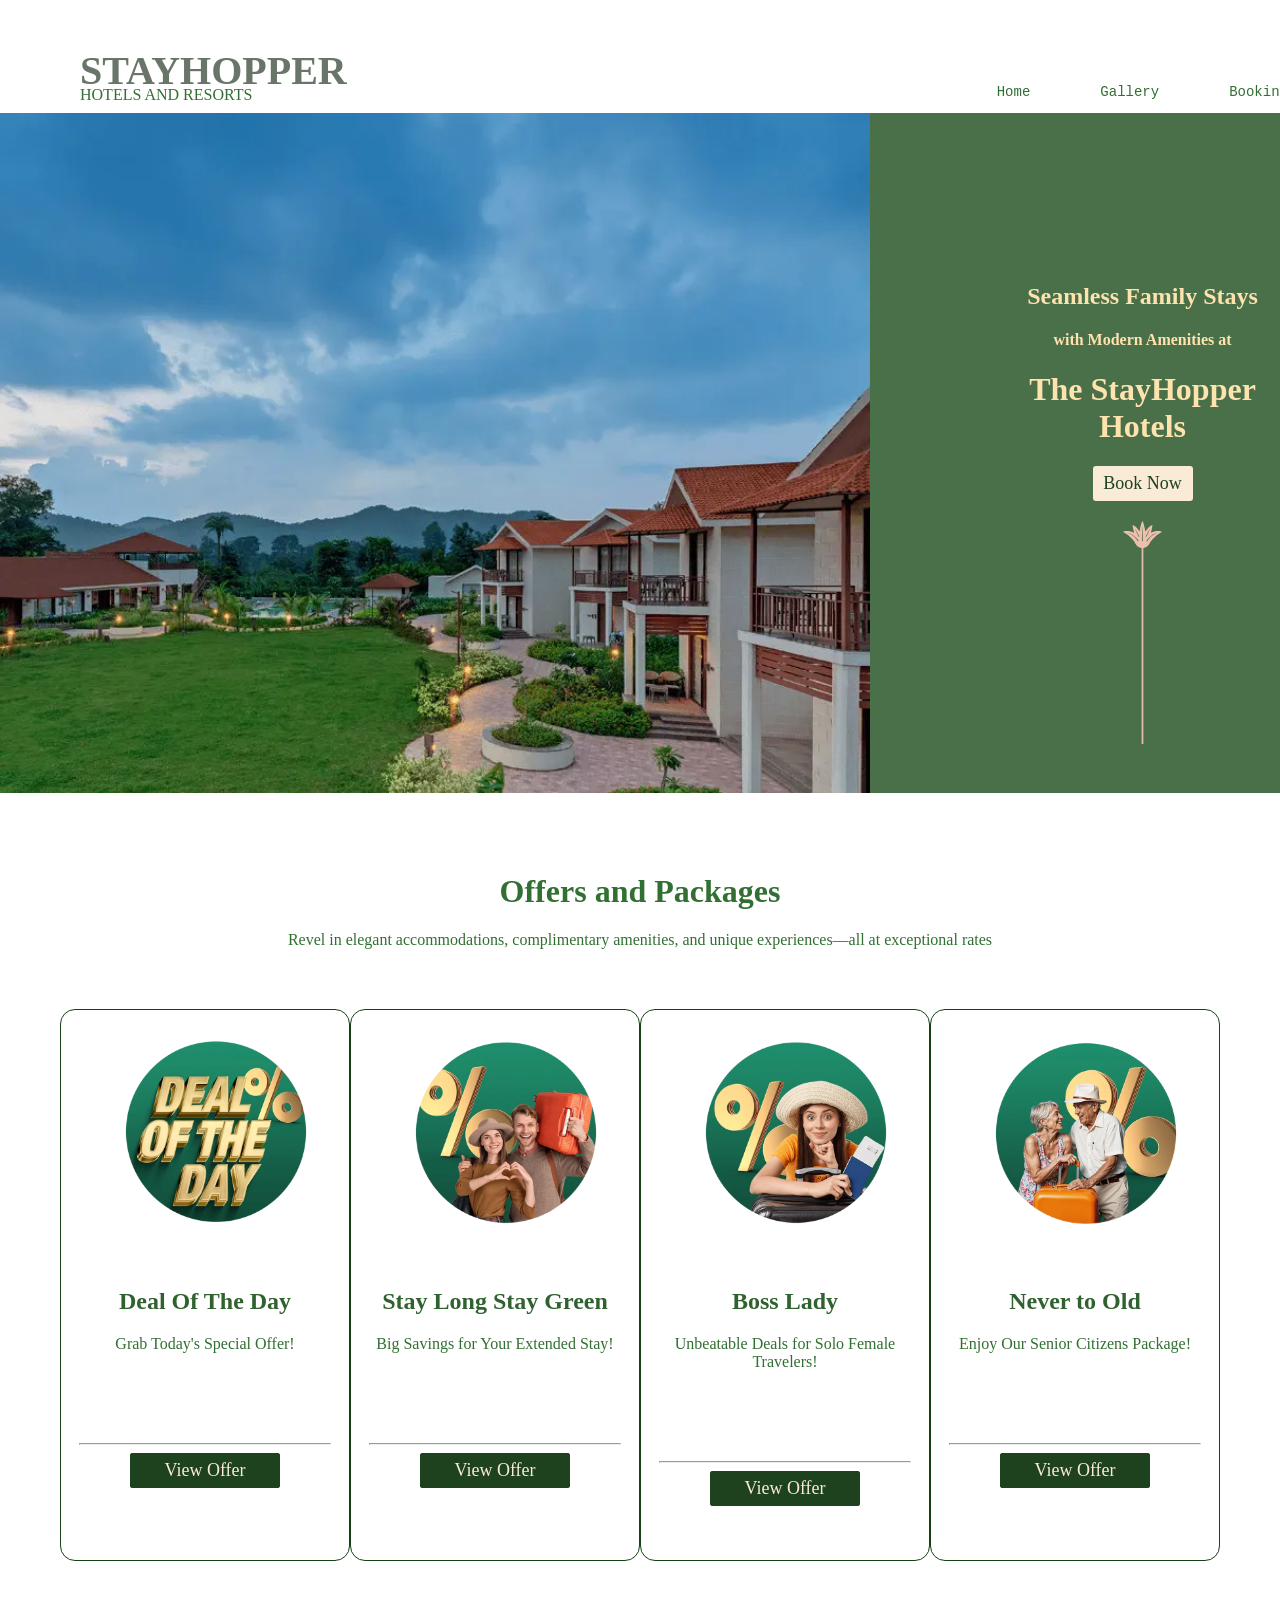
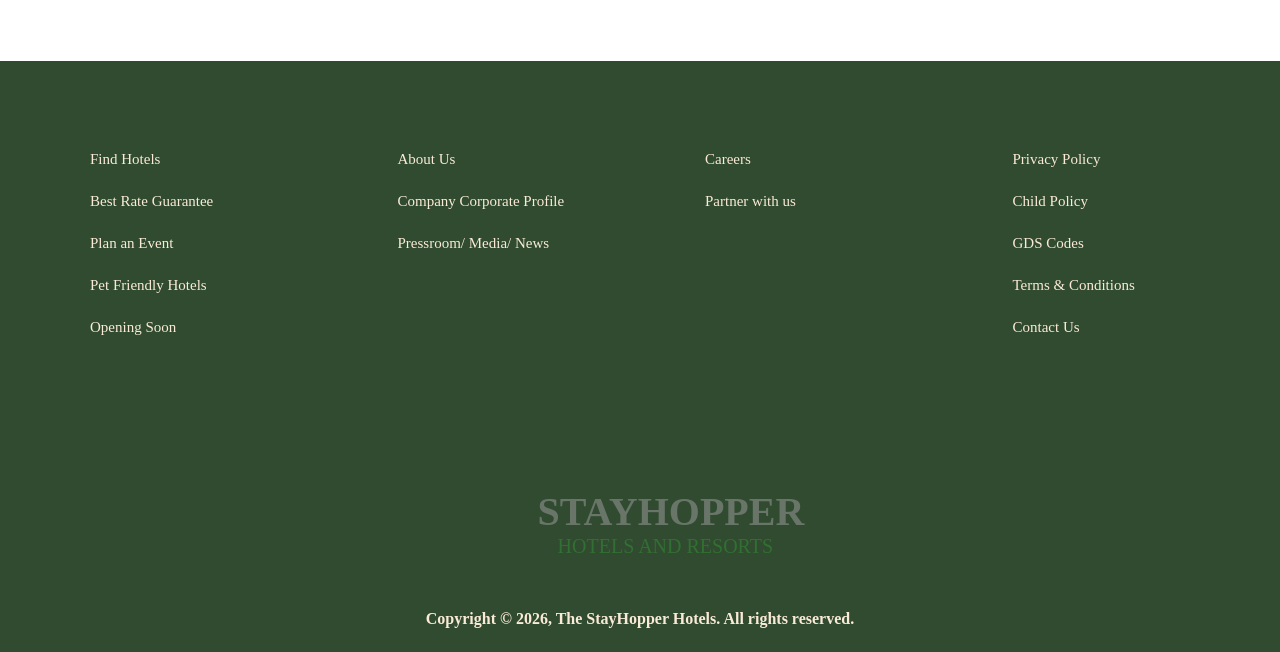
<file: index.html>
<!DOCTYPE html>
<html lang="en">
<head>
    <title>StayHopper</title>
    <link rel="stylesheet" href="style_index.css">
</head>
<body>
    <header>
        <div class="title">
            <div class="stayhopper">
                <h1>STAYHOPPER</h1>
            </div>
            <p class="hotel">HOTELS AND RESORTS</p>
        </div>
        <nav class="navigations">
            <div class="nav">
                <pre><a href="index.html">Home</a></pre>
                <pre><a href="gallery.html">Gallery</a></pre>
                <pre><a href="booking.html">Bookings</a></pre>
                <pre><a href="amenities.html">Amenities </a></pre>
            </div>
        </nav>
    </header>
    <div class="hero">
        <div class="image">
        </div>
        <div class="info">
           <div class="info-content">
            <h2 class="seamless">Seamless Family Stays</h2>
            <h4>with Modern Amenities at</h4>
            <h1>The StayHopper Hotels</h1>
            <div class="button" href="booking.html">
                <button>Book Now</button>
            </div>
            <img src="flower.svg">
           </div>
        </div>
    </div>
    <div class="packages">
        <h1 class="offer-title">Offers and Packages</h1>
        <p>Revel in elegant accommodations, complimentary amenities, and unique experiences—all at exceptional rates</p>

        <div class="card-container">
        <div class="card">
            <div class="card-image">
                <img src="deal.png">
            </div>
            <h2>Deal Of The Day</h2>
            <p>Grab Today's Special Offer!</p>
            <hr>
            <div class="button1">
                <button class="button1">View Offer</button>
            </div>
        </div>
        <div class="card">
            <div class="card-image">
                <img src="stay.png">
            </div>
            <h2>Stay Long Stay Green</h2>
            <p>Big Savings for Your Extended Stay!</p>
            <hr>
            <div class="button1">
                <button class="button1">View Offer</button>
            </div>
        </div>
        <div class="card">
            <div class="card-image">
                <img src="boss.png">
            </div>
            <h2>Boss Lady</h2>
            <p>Unbeatable Deals for Solo Female Travelers!</p>
            <hr>
            <div class="button1">
                <button class="button1">View Offer</button>
            </div>
        </div>
        <div class="card">
            <div class="card-image">
                <img src="old.png">
            </div>
            <h2>Never to Old</h2>
            <p>Enjoy Our Senior Citizens Package!</p>
            <hr>
            <div class="button1">
                <button class="button1">View Offer</button>
            </div>
        </div>
        
        </div>
    </div>

    <div class="footer-container">
        <div class="guide">
            <div class="footer-card">
                <ul>
                    <li>Find Hotels</li>
                    <li>Best Rate Guarantee</li>
                    <li>Plan an Event</li>
                    <li>Pet Friendly Hotels</li>
                    <li>Opening Soon</li>
                </ul>
            </div>
            <div class="footer-card">
                <ul>
                    <li>About Us</li>
                    <li>Company Corporate Profile</li>
                    <li>Pressroom/ Media/ News</li>
                </ul>
            </div>
            <div class="footer-card">
                <ul>
                    <li>Careers</li>
                    <li>Partner with us</li>
                </ul>
            </div>
            <div class="footer-card">
                <ul>
                    <li>Privacy Policy</li>
                    <li>Child Policy</li>
                    <li>GDS Codes</li>
                    <li>Terms & Conditions</li>
                    <li>Contact Us</li>
                </ul>
            </div>
        </div>
        
        <div class="stayhopper1">
                <h1 class="footer-title">STAYHOPPER</h1>
                <p class="hotel1">HOTELS AND RESORTS</p>
            </div>
        <div class="copyright">
            <h4>Copyright © 2026, The StayHopper Hotels. All rights reserved.</h4>
        </div>
    </div>
</body>
</html>
</file>
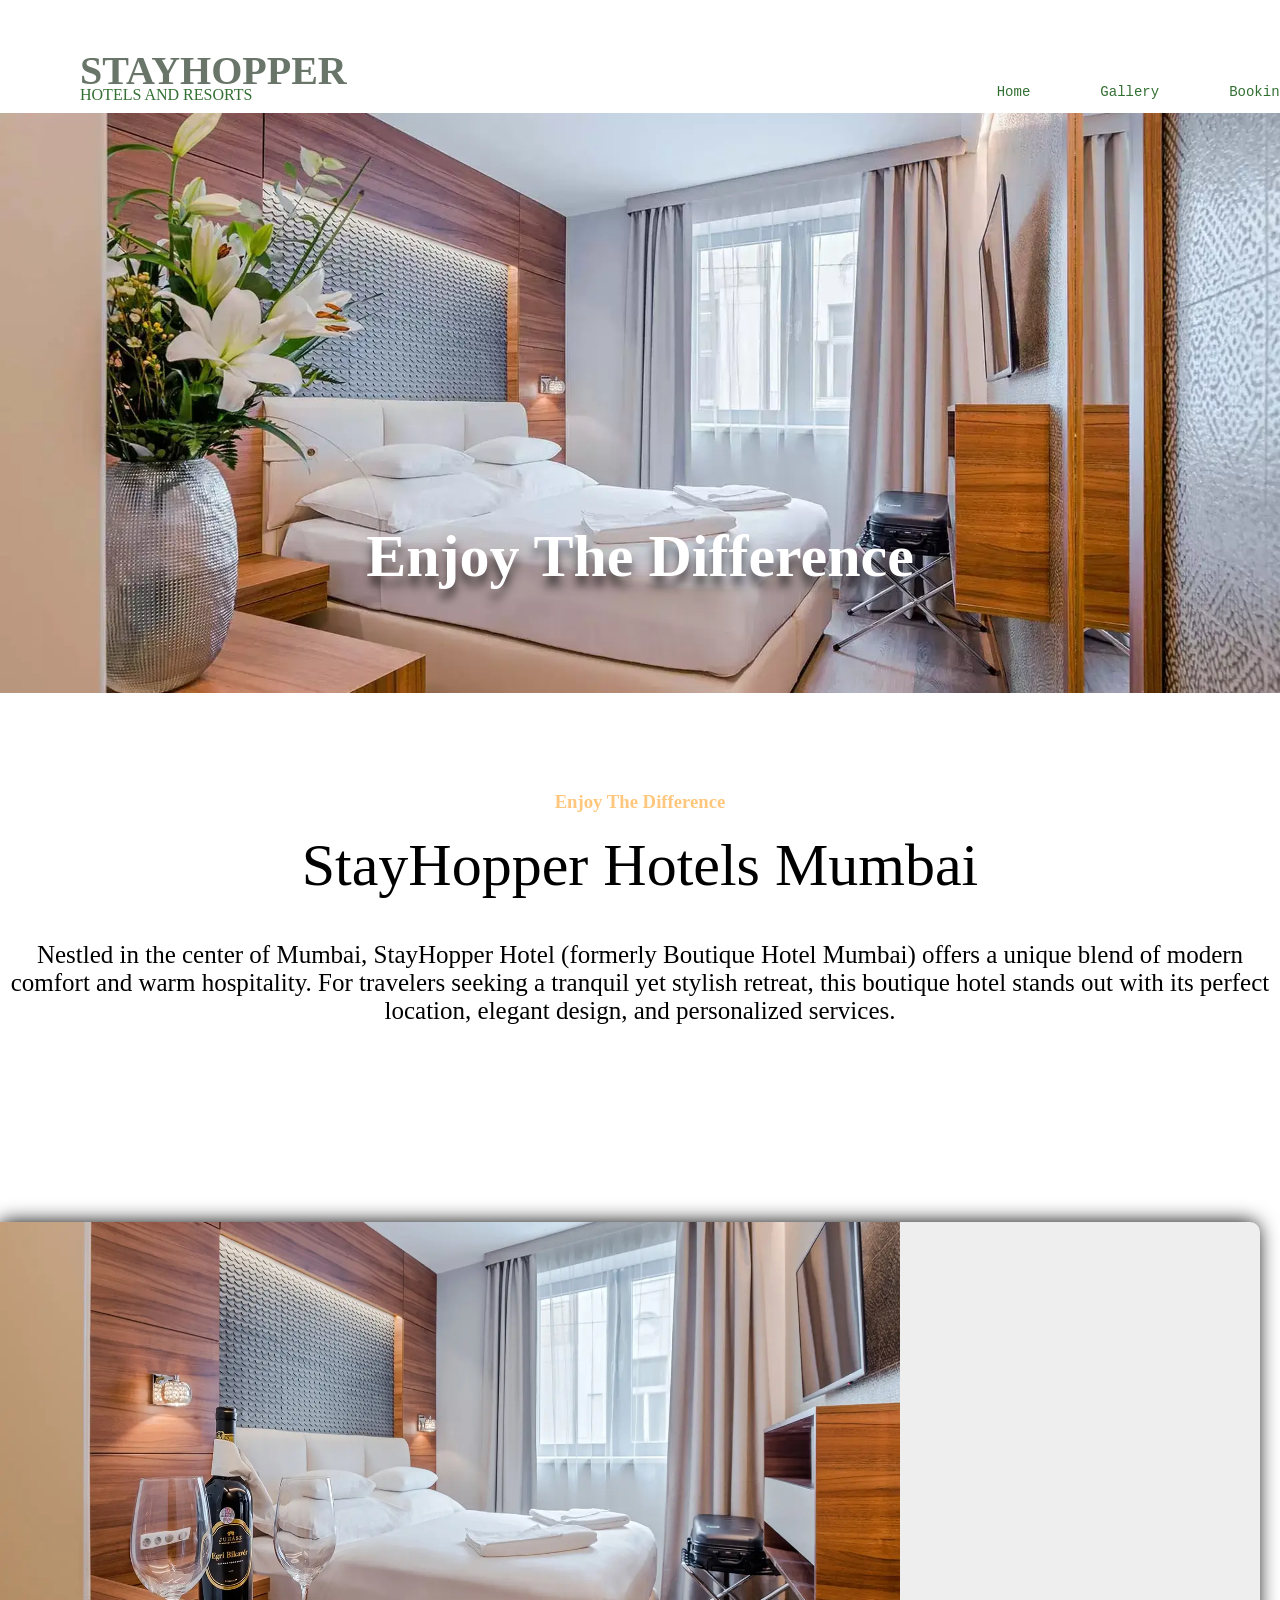
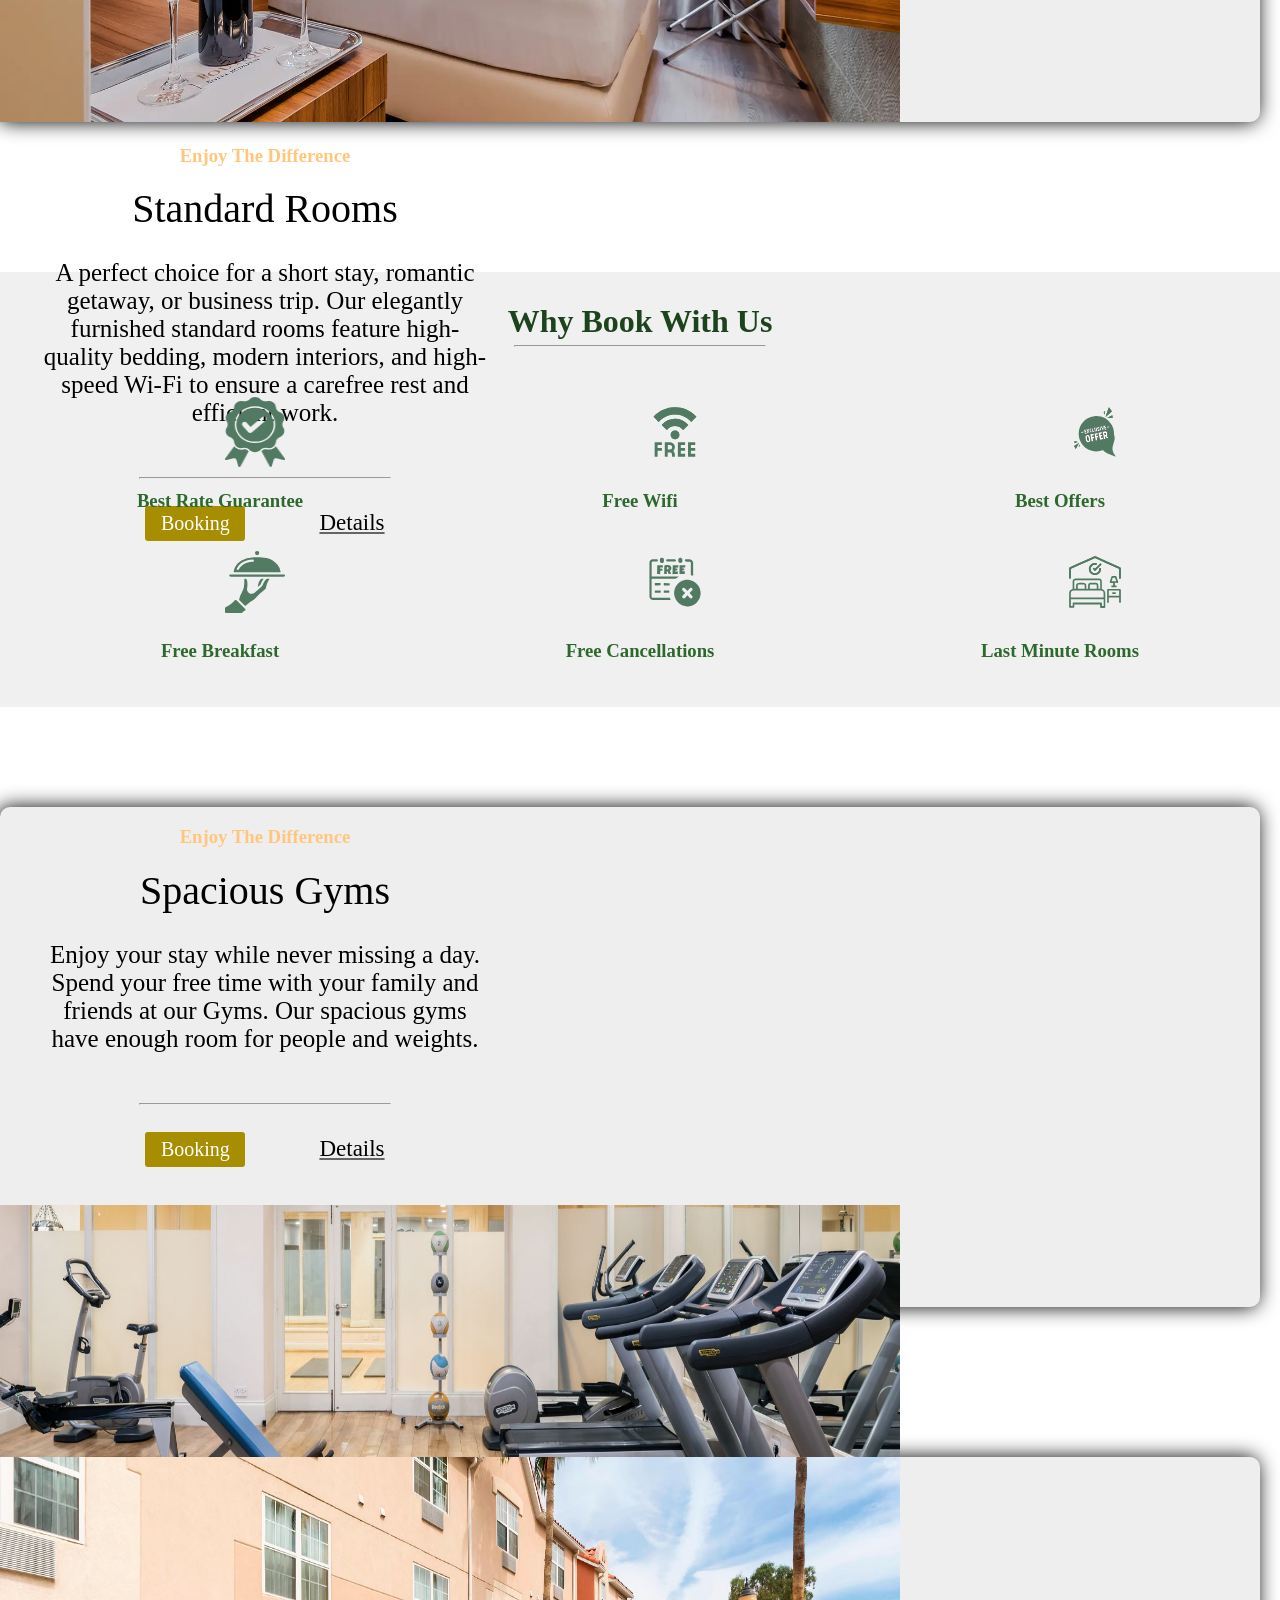
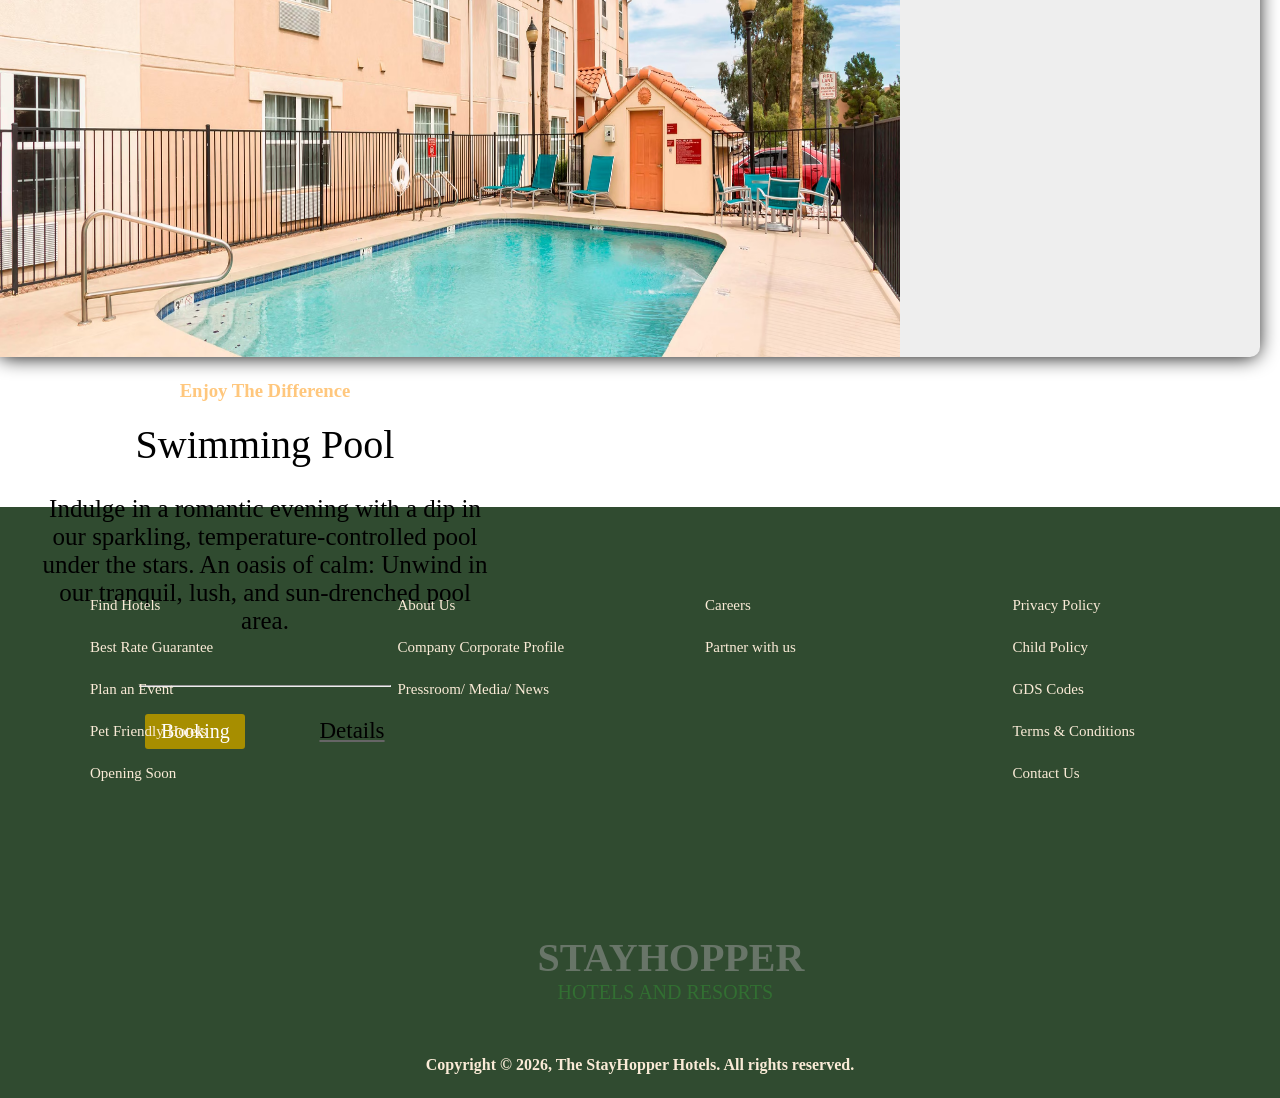
<file: amenities.html>
<!DOCTYPE html>
<html lang="en">
<head>
    <title>StayHopper</title>
    <link rel="stylesheet" href="style_index.css">
    <link rel="stylesheet" href="style_amenities.css">
    <script src="script.js"></script>
</head>
<body>
    <header>
        <div class="title">
            <div class="stayhopper">
                <h1>STAYHOPPER</h1>
            </div>
            <p class="hotel">HOTELS AND RESORTS</p>
        </div>
        <nav class="navigations">
            <div class="nav">
                <pre><a href="index.html">Home</a></pre>
                <pre><a href="gallery.html">Gallery</a></pre>
                <pre><a href="booking.html">Bookings</a></pre>
                <pre><a href="amenities.html">Amenities </a></pre>
            </div>
        </nav>
    </header>

    <div class="amenity-head">
        <div class="slides">
            <img class="slide" alt="Image #1" src="Amenities/image3.png">
        </div>
        <h1 class="amenities-title">Enjoy The Difference</h1>
    </div>
    <div class="hero">
        <h3 style="color: rgb(255, 199, 125);">Enjoy The Difference</h3>
        <h1 style="font-size:60px;font-weight:lighter;margin-top:0px;">StayHopper Hotels Mumbai</h1>
        <p style="font-size:25px;color: black;">Nestled in the center of Mumbai, StayHopper Hotel (formerly Boutique Hotel Mumbai) offers a unique blend of modern comfort and warm hospitality. For travelers seeking a tranquil yet stylish retreat, this boutique hotel stands out with its perfect location, elegant design, and personalized services.</p>
    </div>

    <div class="room">
        <div class="room-image">
            <img class="room-image" src="Amenities/standard-room.png">
        </div>
        <div class="room-text">
            <h3 style="color: rgb(255, 199, 125);">Enjoy The Difference</h3>
            <h1 style="font-size:40px; font-weight:lighter;margin-top:0px;">Standard Rooms</h1>
            <p style="font-size:25px; color:black;">A perfect choice for a short stay, romantic getaway, or business trip. Our elegantly furnished standard rooms feature high-quality bedding, modern interiors, and high-speed Wi-Fi to ensure a carefree rest and efficient work.</p>
            <hr style="margin-top:50px;">
            <div class="booker">
                <button class="booking">Booking</button>
                <p class="details">Details</p>
                
                <br><br>
            </div>
        </div>
    </div>
    <div class="amenities-container">
        <h1 class="why-book">Why Book With Us</h1>
        <hr style="margin-top:5px; margin-bottom:50px;">
        <div class="amenities">
            <div class="acard">
                <img src="Amenities/rate.png">
                <h3>Best Rate Guarantee</h3>
            </div>
            <div class="acard">
                <img src="Amenities/wifi.svg">
                <h3>Free Wifi</h3>
            </div>
            <div class="acard">
                <img src="Amenities/offer.svg">
                <h3>Best Offers</h3>
            </div>
            <div class="acard">
                <img src="Amenities/break.svg">
                <h3>Free Breakfast</h3>
            </div>
            <div class="acard">
                <img src="Amenities/cancel.svg">
                <h3>Free Cancellations</h3>
            </div>
            <div class="acard">
                <img src="Amenities/roomav.svg">
                <h3>Last Minute Rooms</h3>
            </div>
        </div>
    </div>

    <div class="room">
        <div class="room-text" style="margin-right:20px;">
            <h3 style="color: rgb(255, 199, 125);">Enjoy The Difference</h3>
            <h1 style="font-size:40px; font-weight:lighter;margin-top:0px;">Spacious Gyms</h1>
            <p style="font-size:25px; color:black;">Enjoy your stay while never missing a day. Spend your free time with your family and friends at our Gyms. Our spacious gyms have enough room for people and weights.</p>
            <hr style="margin-top:50px;">
            <div class="booker">
                <button class="booking">Booking</button>
                <p class="details">Details</p>
                
                <br><br>
            </div>
        </div>
        <div class="room-image">
            <img class="room-image" src="Amenities/gym.png">
        </div>
    </div>

    <div class="room">
        <div class="room-image">
            <img class="room-image" src="Amenities/pool.png">
        </div>
        <div class="room-text" style="margin-right:20px;">
            <h3 style="color: rgb(255, 199, 125);">Enjoy The Difference</h3>
            <h1 style="font-size:40px; font-weight:lighter;margin-top:0px;">Swimming Pool</h1>
            <p style="font-size:25px; color:black;">Indulge in a romantic evening with a dip in our sparkling, temperature-controlled pool under the stars. An oasis of calm: Unwind in our tranquil, lush, and sun-drenched pool area.</p>
            <hr style="margin-top:50px;">
            <div class="booker">
                <button class="booking">Booking</button>
                <p class="details">Details</p>
                
                <br><br>
            </div>
        </div>
    </div>

    <div class="footer-container">
        <div class="guide">
            <div class="footer-card">
                <ul>
                    <li>Find Hotels</li>
                    <li>Best Rate Guarantee</li>
                    <li>Plan an Event</li>
                    <li>Pet Friendly Hotels</li>
                    <li>Opening Soon</li>
                </ul>
            </div>
            <div class="footer-card">
                <ul>
                    <li>About Us</li>
                    <li>Company Corporate Profile</li>
                    <li>Pressroom/ Media/ News</li>
                </ul>
            </div>
            <div class="footer-card">
                <ul>
                    <li>Careers</li>
                    <li>Partner with us</li>
                </ul>
            </div>
            <div class="footer-card">
                <ul>
                    <li>Privacy Policy</li>
                    <li>Child Policy</li>
                    <li>GDS Codes</li>
                    <li>Terms & Conditions</li>
                    <li>Contact Us</li>
                </ul>
            </div>
        </div>
        
        <div class="stayhopper1">
                <h1 class="footer-title">STAYHOPPER</h1>
                <p class="hotel1">HOTELS AND RESORTS</p>
            </div>
        <div class="copyright">
            <h4>Copyright © 2026, The StayHopper Hotels. All rights reserved.</h4>
        </div>
    </div>
</body>
</html>
</file>
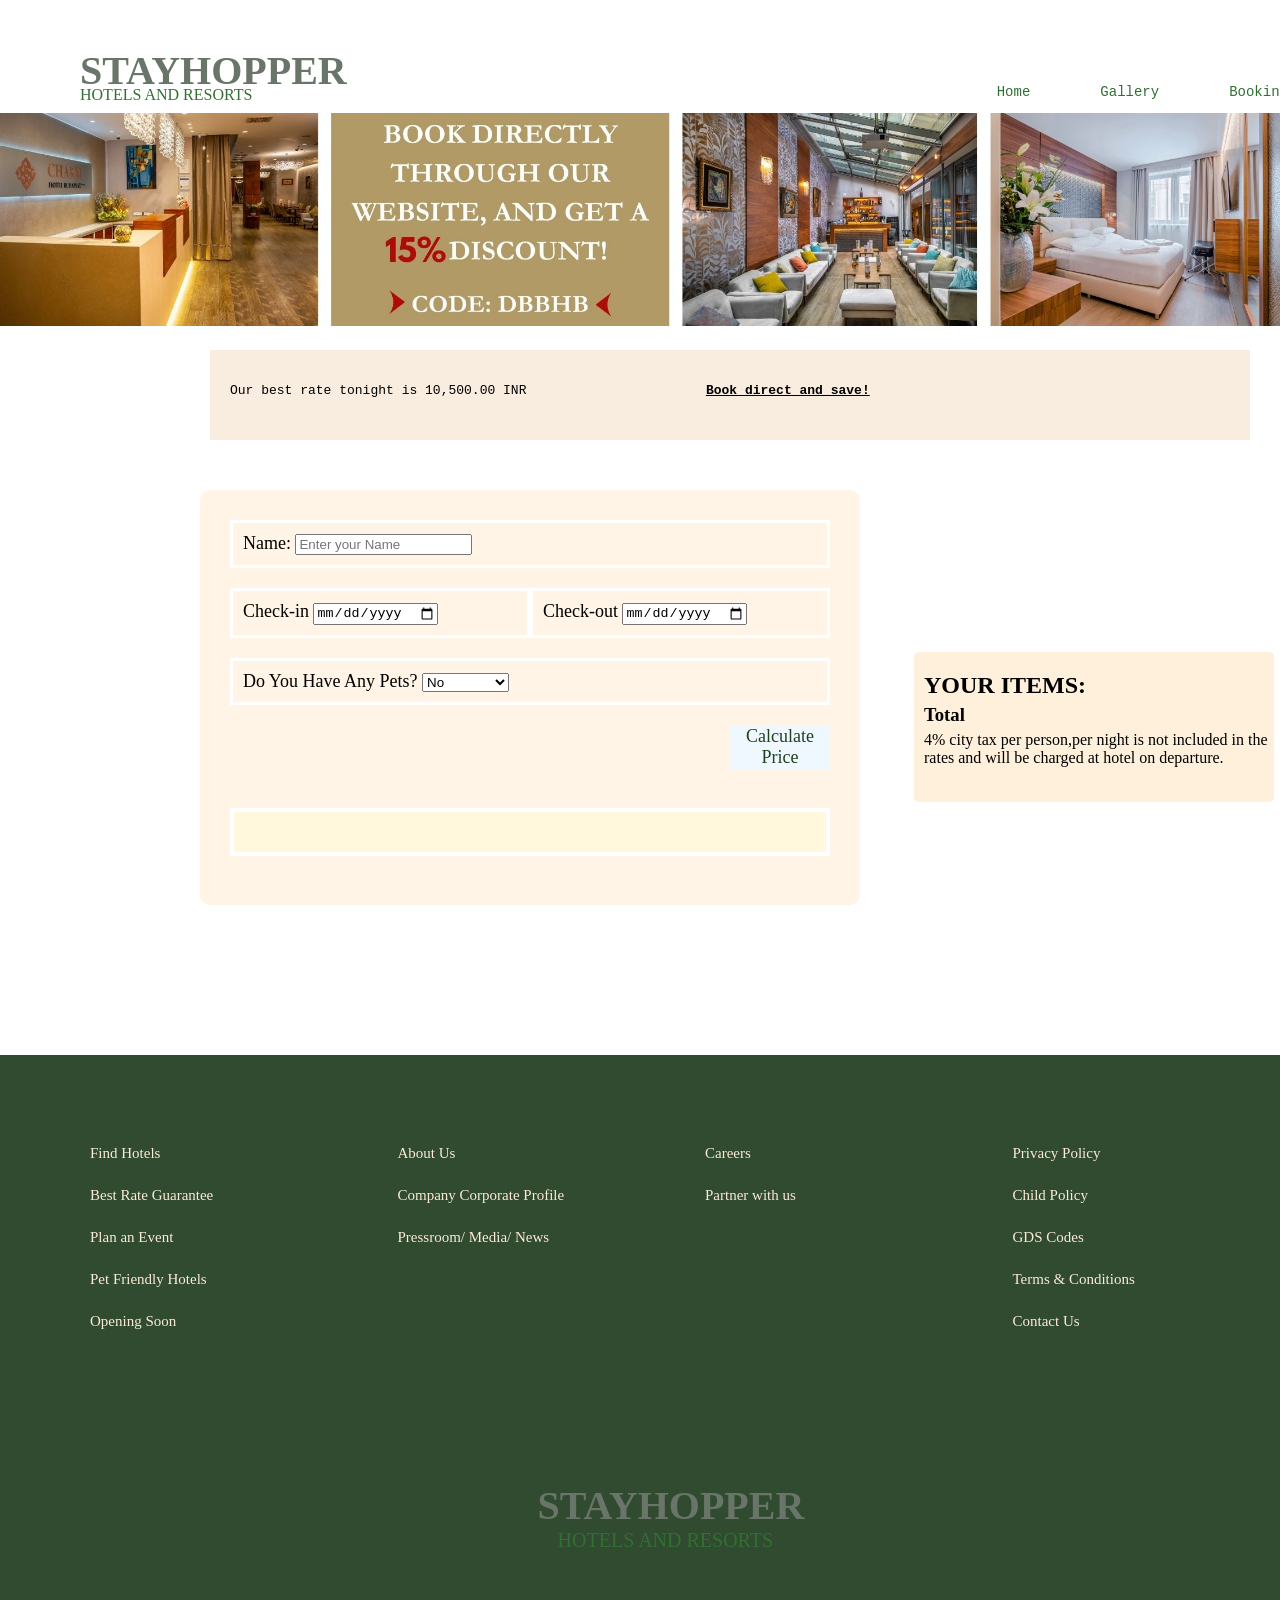
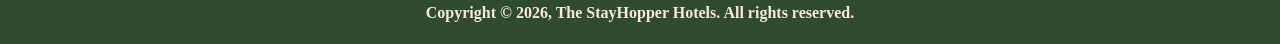
<file: booking.html>
<!DOCTYPE html>
<html lang="en">
<head>
    <title>StayHopper</title>
    <link rel="stylesheet" href="style_index.css">
    <link rel="stylesheet" href="style_booking.css">
    <script src="script.js"></script>
</head>
<body>
    <header>
        <div class="title">
            <div class="stayhopper">
                <h1>STAYHOPPER</h1>
            </div>
            <p class="hotel">HOTELS AND RESORTS</p>
        </div>
        <nav class="navigations">
            <div class="nav">
                <pre><a href="index.html">Home</a></pre>
                <pre><a href="gallery.html">Gallery</a></pre>
                <pre><a href="booking.html">Bookings</a></pre>
                <pre><a href="amenities.html">Amenities </a></pre>
            </div>
        </nav>
    </header>

    <div class="booking-top">
        <img src="booking-top.png">
    </div>
    <div class="break">
       <pre>Our best rate tonight is 10,500.00 INR                       <strong style="text-decoration: underline;" class="direct">Book direct and save!</strong></pre>
    </div>
    <div class="booking-container">
        <div class="booking-form">
        <form id="bookingForm">
            <div class="name">
                <label>Name:</label>
                <input type="text" placeholder="Enter your Name" required>
            </div>
            <div class="book">
                <div class="book-in">
                    <label>Check-in</label>
                    <input type="date" id="checkin">
                </div>

                <div class="book-out">
                    <label>Check-out</label>
                    <input type="date" id="checkout">
                </div>
            </div>

            <div class="pets">
                <label>Do You Have Any Pets?</label>
                <select id="pets">
                <option value="0">No</option>
                <option value="20">Yes (+$20)</option>
                </select>
            </div>
            

            <button type="button" onclick="calculatePrice()" onclick="cart()" class="booking-button">Calculate Price</button>

            <h3 id="priceResult"></h3>

        </form>
        </div>
    </div>
    <div class="cart" id="cart">
        <h2 id="items" class="items">YOUR ITEMS: </h2>
        <h3 id="bill" class="bill">Total </h3>
        <p style="color:black; margin-top:5px;">4% city tax per person,per night is not included in the rates and will be charged at hotel on departure.</p>
    </div>   

    
    <div class="footer-container">
        <div class="guide">
            <div class="footer-card">
                <ul>
                    <li>Find Hotels</li>
                    <li>Best Rate Guarantee</li>
                    <li>Plan an Event</li>
                    <li>Pet Friendly Hotels</li>
                    <li>Opening Soon</li>
                </ul>
            </div>
            <div class="footer-card">
                <ul>
                    <li>About Us</li>
                    <li>Company Corporate Profile</li>
                    <li>Pressroom/ Media/ News</li>
                </ul>
            </div>
            <div class="footer-card">
                <ul>
                    <li>Careers</li>
                    <li>Partner with us</li>
                </ul>
            </div>
            <div class="footer-card">
                <ul>
                    <li>Privacy Policy</li>
                    <li>Child Policy</li>
                    <li>GDS Codes</li>
                    <li>Terms & Conditions</li>
                    <li>Contact Us</li>
                </ul>
            </div>
        </div>
        
        <div class="stayhopper1">
                <h1 class="footer-title">STAYHOPPER</h1>
                <p class="hotel1">HOTELS AND RESORTS</p>
            </div>
        <div class="copyright">
            <h4>Copyright © 2026, The StayHopper Hotels. All rights reserved.</h4>
        </div>
    </div>
</body>
</html>
</file>
<file: style_index.css>
body{
    background-color: white;
    margin:0px;
}
header{
    background-color: rgb(255, 255, 255);
    height: 73px;
    margin:0px;
    padding: 20px;
    display:flex;
}
.title{
    display: inline-block;
    margin-right: 650px;
    margin-left: 60px;
    
}
.stayhopper{
    font-family: 'Times New Roman', Times, serif;
    color:rgb(104, 117, 104);
    display:flex;
    height:50px;
    font-size:20px;
    margin-top:0px;
}
.hotel{
    display:flex;
    width:200px;
    height:60px;
}
.navigations{
    display:inline-block;
}
.nav{
    display:flex;
    justify-content: right;
    gap:70px;
    font-size:14px;
    padding-top: 50px;
    color:#326f32;
}
a{
    text-decoration: none;
    color:#326f32;
}
.hero{
    display:grid;
    grid-template-columns: 870px 1fr;
    height:680px;
}
.image{
    background-image: url(banner.png);
    background-size: cover;
}
.info{
    background-color: #497049;
}
.info-content{
    display: inline-block;
    justify-content: center;
    padding-left:135px;
    padding-top: 150px;
    text-align: center;
    color: rgb(255, 227, 175);
}
.seamless{
    color:rgb(255, 227, 175);
}
button{
    background-color:antiquewhite;
    color:#1e421e;
    border: none;
    transition: 0.15s ease;
    width:100px;
    height:35px;
    font-size:18px;
    border-radius: 3px;
    margin-bottom: 20px;
    font-family:'Times New Roman', Times, serif;
}
button:hover{
    cursor: pointer;
    background-color:#1e421e;
    color: antiquewhite;
}
.packages{
    margin-top:80px;
    text-align: center;
}
.offer-title{
    color: #326f32;
}
.card-container{
    margin:60px;
    display:flex;
    justify-content: center;
}
.card{
    border: 1.5px solid rgb(21, 65, 21);
    border-radius:15px;
    width:310px;
    height:550px;
    display:inline-block;
    margin:0px;
}
.card-image{
    width:210px;
    padding-left: 50px;
    padding-top:30px;
    padding-bottom: 40px;
}
img{
    max-width: 100%; 
    height: auto;
}
hr{
    margin-top:90px;
    width:250px;
    color: #1e421e;
}
p{
    color: #326f32;
}
h2{
    color: #306230;
}
.button1{
    background-color:#1e421e;
    color:antiquewhite;
    border: none;
    transition: 0.15s ease;
    width:150px;
    height:35px;
    font-size:18px;
    border-radius: 3px;
    margin-bottom: 20px;
    font-family:'Times New Roman', Times, serif;
    display: inline-block;
    justify-content: center;
    
}
.button1:hover{
    cursor: pointer;
    background-color:antiquewhite;
    color:#1e421e;
}
.footer-container{
    background-color:#304b30 ;
    color:antiquewhite;
    margin-bottom:0px;
}
.guide{
    display:grid;
    grid-template-columns: 1fr 1fr 1fr 1fr;
    padding-left:50px;
    margin-top:100px;
    padding-top:50px;
    height:350px;
    font-size:15px;
    font-family: 'Times New Roman', Times, serif;
}
ul{
    list-style: none;
    text-decoration: none;
}
li{
    padding-top: 25px;
    transition: 0.3s ease;
    cursor:pointer;
    
}
li:hover{
    text-decoration: underline;
}
.copyright{
    text-align: center;
    padding-bottom:2px;
}
h4{
    font-family: 'Times New Roman', Times, serif;
}
.stayhopper1{
    font-family: 'Times New Roman', Times, serif;
    color:rgb(104, 117, 104);
    height:50px;
    font-size:20px;
    margin-top:0px;
    margin-bottom:8cqb;
    padding-left:42vw;
}
.footer-title{
    margin-bottom:0px;
}
.hotel1{
    margin-top:0px;
    width:300px;
    height:60px;
    padding-left:20px;
}
</file>
<file: style_amenities.css>
.amenity-head{
    position:relative;
    width:100%;
    margin:auto;
    overflow:hidden;
}
.amenity-head img{
    width:100%;
}

.amenity-head button{
   position:absolute;
   top:50%;
   font-size:2rem; 
   padding:10px 15px;
   background-color:transparent;
   color:white;
   border:none;
   cursor:pointer;
}

.amenities-title{
    position: absolute;
    display:flex;
    justify-content: center;
    top: 70%;                  
    margin: 0;                
    font-size: 60px;
    color: #ffffff;            
    text-shadow: 0 10px 10px rgba(0,0,0,0.6);     
    width: 100%;
    text-align: center;
   
}

.hero{
    display: inline-block;
    text-align:center;
    margin-top:75px;
    height:450px;
}
.room{
    background-color:rgb(238, 238, 238);
    height:500px;
    margin-right:20px;
    border-radius:10px;
    box-shadow:-2px 0px 20px black;
    margin-bottom: 150px;
}
.room-image{
    display:inline-block;
    width:900px;
    height:100%;

}
.room-text{
   display:inline-block;
   width:450px;
   text-align: center;
   margin-left:40px;
}
.booking{
    color:white;
    background-color:rgb(167, 142, 0);
    display:inline-block;
    height:35px;
    width:100px;
    font-size:20px;
}
.details{
    color:rgb(0, 0, 0);
    display:inline-block;
    margin-left:70px;
    text-decoration:underline rgb(101, 101, 101);
    font-size:23px;
    cursor:pointer;
}
.amenities-container{
    margin-top:150px;
    background-color: rgb(240, 240, 240);
    padding:10px;
    margin-bottom:100px;
}
.why-book{
    text-align: center;
    margin-bottom:0px;
    color:rgb(28, 67, 28);

}
.amenities{
    display:grid;
    grid-template-columns: 1fr 1fr 1fr;
    grid-template-rows: 150px 150px;
}
.acard img{
    height:70px;
    width:60px;
    padding-left:215px;
}
h3{
    color:rgb(45, 104, 45);
    text-align: center;
}
</file>
<file: style_booking.css>
.booking-top{
    margin-bottom:20px;
}
.break{
    background-color: rgb(248, 237, 223);
    height:50px;
    padding:20px;
    width:1000px;
    margin-left:210px;
}
.direct{
    cursor:pointer;
}
.booking-container{
    display:inline-block;
}
.booking-form{
    display:inline-block;
    background-color: rgb(255, 244, 229);
    margin:50px;
    margin-left:200px;
    padding:30px;
    border-radius:10px;
}
.name{
    font-size: 18px;
    padding:10px;
    margin-bottom: 20px;
    border:3px solid white;
}
.book-in{
    display:inline-block;
    font-size: 18px;
    padding:10px;
    border:3px solid white;
}
.book-out{
    display:inline-block;
    font-size: 18px;
    padding:10px;
    border:3px solid white;
}
.pets{
    font-size: 18px;
    padding:10px;
    margin-bottom: 20px;
    border:3px solid white;
}
.booking-button{
    background-color: aliceblue;
    width:100px;
    height:45px;
    margin-left:500px;
}
.book{
    margin-bottom: 20px;
    display:grid;
    grid-template-columns: 1fr 1fr;
}
#priceResult{
    background-color:rgb(255, 248, 221);
    border:4px solid white;
    padding:20px;
    
}
.booking.container{
    display:inline-block;
}
.cart{
    background-color: rgb(255, 240, 220);
    height:150px;
    width:350px;
    display:inline-block;
    border-radius:5px;
    padding-left:10px;
    
}
.items{
    margin-bottom:0px;
    color:black;
}
.bill{
    margin-top:5px;
    margin-bottom:0px;
}
</file>
